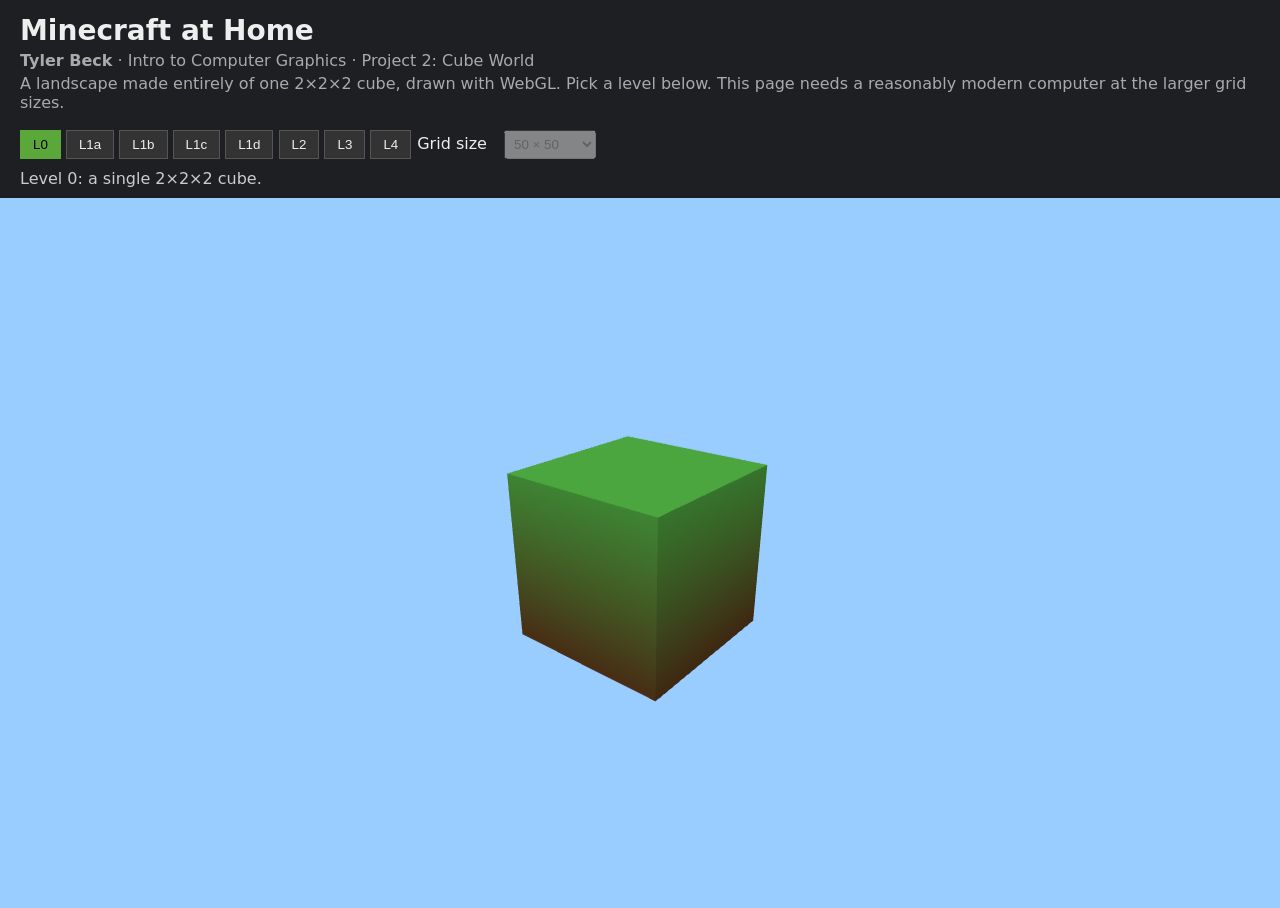
<file: cube-world/index.html>
<!DOCTYPE html>
<html lang="en">
<head>
  <meta charset="utf-8">
  <meta name="viewport" content="width=device-width, initial-scale=1">
  <title>Minecraft at Home</title>
  <link rel="stylesheet" href="style.css">
</head>
<body>
  <header>
    <h1>Minecraft at Home</h1>
    <p><b>Tyler Beck</b> · Intro to Computer Graphics · Project 2: Cube World</p>
    <p>A landscape made entirely of one 2×2×2 cube, drawn with WebGL. Pick a level below.
      This page needs a reasonably modern computer at the larger grid sizes.</p>
  </header>

  <div id="controls">
    <div id="levels">
      <button data-level="0" class="active">L0</button>
      <button data-level="1a">L1a</button>
      <button data-level="1b">L1b</button>
      <button data-level="1c">L1c</button>
      <button data-level="1d">L1d</button>
      <button data-level="2">L2</button>
      <button data-level="3">L3</button>
      <button data-level="4">L4</button>
    </div>
    <label>Grid size
      <select id="resolution">
        <option value="10">10 × 10</option>
        <option value="25">25 × 25</option>
        <option value="50" selected>50 × 50</option>
        <option value="100">100 × 100</option>
        <option value="150">150 × 150</option>
      </select>
    </label>
  </div>
  <p id="info"></p>

  <canvas id="canvas"></canvas>
  <script src="math.js"></script>
  <script src="cube.js"></script>
  <script src="webgl.js"></script>
  <script src="landscape.js"></script>
  <script src="sky.js"></script>
  <script src="main.js"></script>
</body>
</html>
</file>
<file: cube-world/style.css>
body { margin: 0; font-family: system-ui, sans-serif; background: #1e1f22; color: #eee; }
header { padding: 14px 20px; }
h1 { margin: 0; font-size: 28px; }
header p { margin: 4px 0; color: #aaa; }
#controls { display: flex; flex-wrap: wrap; gap: 6px; align-items: center; padding: 0 20px 10px; }
#levels button { background: #333; color: #eee; border: 1px solid #555; padding: 6px 12px; cursor: pointer; }
#levels button.active { background: #5aa83a; border-color: #5aa83a; color: #000; }
select { padding: 5px; margin-left: 12px; }
#info { padding: 0 20px 10px; margin: 0; color: #ccc; }
canvas { display: block; width: 100%; height: calc(100vh - 190px); min-height: 360px; }
</file>
